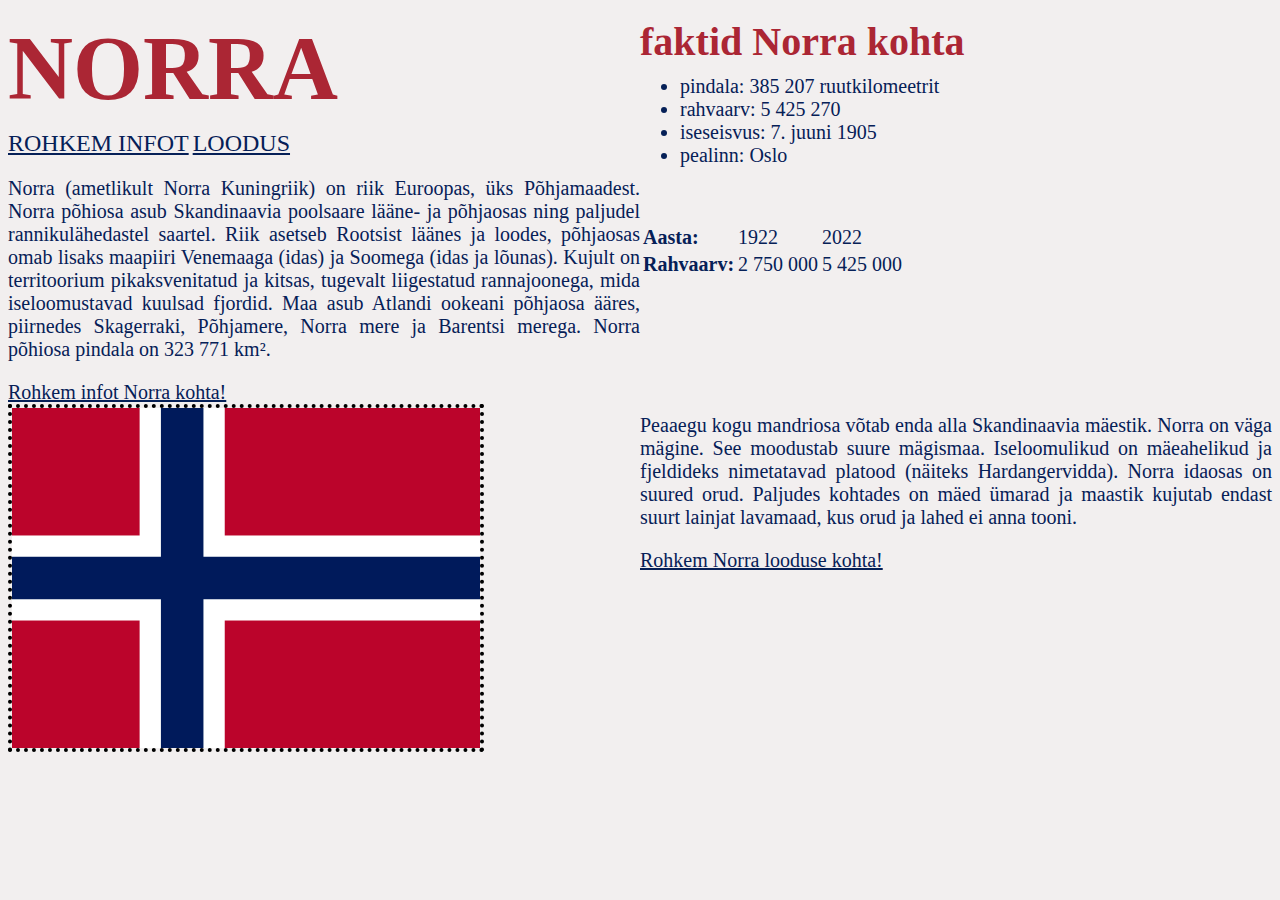
<file: veebileht/index.html>
<!DOCTYPE html>
<html>
<head>
    <meta charset= "utf-8">
    <title> minu esimene veebileht</title>
</head>

<body class="taust">
    <div class="rida">
        <div class="column">
            <link rel= "stylesheet" type = "text/css" href="style.css">
            <h1 class = "pealkiri1">NORRA</h1>
            <a class="header" href="https://et.wikipedia.org/wiki/Norra" target="_blank">ROHKEM INFOT</a>
            <a class="header" href="page2.html" target="_self">LOODUS</a>
            <p class="tekst"> Norra (ametlikult Norra Kuningriik) on riik Euroopas, üks Põhjamaadest. Norra põhiosa asub Skandinaavia poolsaare 
                lääne- ja põhjaosas ning paljudel rannikulähedastel saartel. Riik asetseb Rootsist läänes ja loodes, põhjaosas omab lisaks maapiiri
                Venemaaga (idas) ja Soomega (idas ja lõunas). Kujult on territoorium pikaksvenitatud ja kitsas, tugevalt liigestatud rannajoonega,
                mida iseloomustavad kuulsad fjordid. Maa asub Atlandi ookeani põhjaosa ääres, piirnedes Skagerraki, Põhjamere, Norra mere ja Barentsi merega.
                Norra põhiosa pindala on 323 771 km².<br>  </p>
            <a class = "tekst" href="https://et.wikipedia.org/wiki/Norra" target="_blank">Rohkem infot Norra kohta!<br></a>
            <img class="pilt" src="norralipp.png" alt="Norra kaart" height="340" width="468">
            <p> </p> 
        </div>
    <div class="column">
        <h2 class="pealkiri2">faktid Norra kohta</h2>
        <ul class="tekst">
            <li> pindala: 385 207 ruutkilomeetrit</li>
            <li> rahvaarv: 5 425 270</li>
            <li> iseseisvus: 7. juuni 1905</li>
            <li> pealinn: Oslo</li>
        </ul>

        <table class="tekst">
            <br><br>
            <tr>
                <td> <b class="tabelipealkiri">Aasta:</b> </td>
                <td> 1922 </td>
                <td> 2022 </td>
            </tr>
            <tr>
                <td> <b class="tabelipealkiri">Rahvaarv:</b> </td>
                <td> 2 750 000</td>
                <td> 5 425 000</td>
            </tr>
        </table>
        <p> </p>
        <p class="tekst"> <br><br><br><br><br> Peaaegu kogu mandriosa võtab enda alla Skandinaavia mäestik. Norra on väga mägine.
            See moodustab suure mägismaa. Iseloomulikud on mäeahelikud ja fjeldideks nimetatavad platood 
            (näiteks Hardangervidda). Norra idaosas on suured orud. Paljudes kohtades on mäed ümarad ja maastik
            kujutab endast suurt lainjat lavamaad, kus orud ja lahed ei anna tooni. </p>
        <a class="tekst" href="page2.html" target="_self">Rohkem Norra looduse kohta!</a>
    </div>
</div>
</body>
</html>
</file>
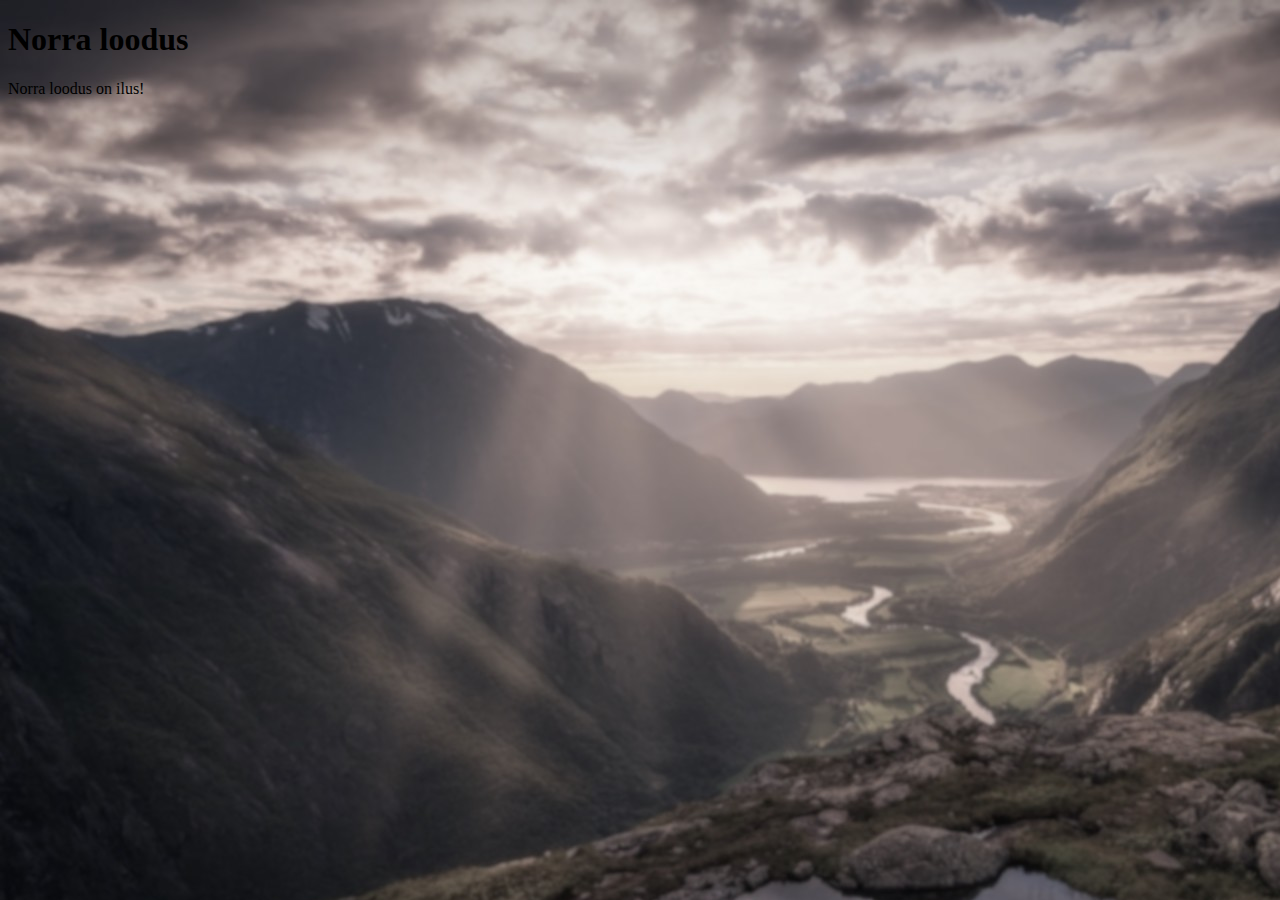
<file: veebileht/page2.html>
<!DOCTYPE html>
<html>
<head>
    <title> minu esimene veebilehte teine leht</title>
</head>

<body class="taust2">
    <link rel= "stylesheet" type = "text/css" href="style.css">

    <h1>Norra loodus</h1>
    <p> Norra loodus on ilus!</p>

</body>
</html>
</file>
<file: veebileht/style.css>
.taust{background-color: rgb(242, 239, 239) }

.pealkiri1 {color: rgb(171, 38, 52);
    font-size: 90px;
    font-family: 'Times New Roman', Times, serif;
text-align: left;
line-height: 1px;}

.pealkiri2 {color: rgb(171, 38, 52);
    font-size: 40px;
    font-family: 'Times New Roman', Times, serif;
    text-align: left;
    line-height: 1px;}

.header{color: rgb(6, 32, 87);
    font-family: Georgia, 'Times New Roman', Times, serif;
    font-size: 24px;
    text-align: start;}

.tekst {color: rgb(6, 32, 87);
    font-family: Georgia, 'Times New Roman', Times, serif;
    font-size: 20px;
     text-align: justify;}

.pilt{border-color:black;
    border-style: dotted;
    border-width: 4px;}

.tabelipealkiri{font-weight: bold;}

.rida{display: flex;}
.column{flex: 50%;}

.taust2{background-image: url("norrataust1.jpeg")}
</file>
